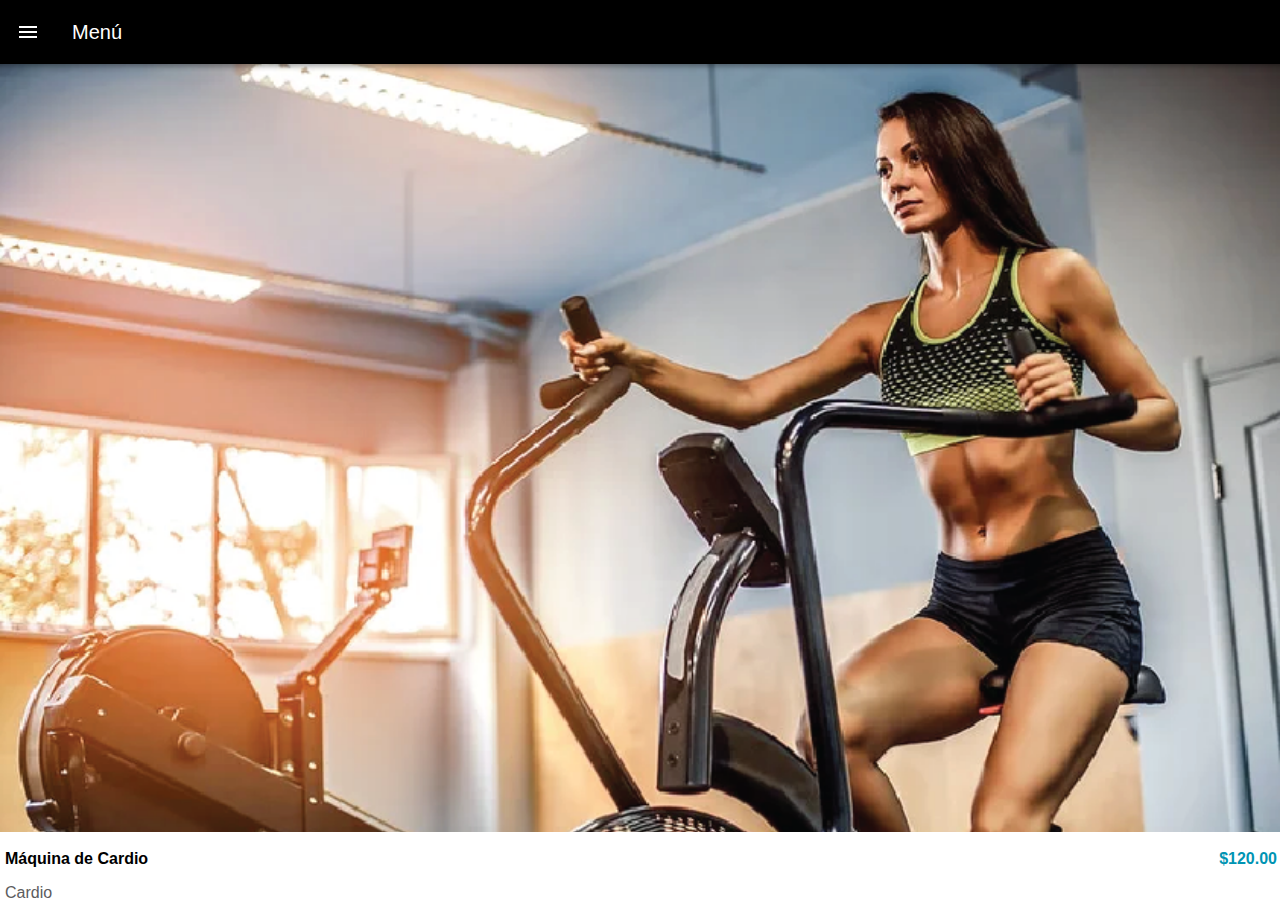
<file: index.html>
<!doctype html>
<html>
<head>
<meta charset="UTF-8">
<meta name="viewport" content="width=device-width, initial-scale=1.0">
<title>FitApp</title>
<link href="css/framework7.min.css" rel="stylesheet">
<link href="css/material-icons.css" rel="stylesheet">
<link href="css/f7-icons.css" rel="stylesheet">
<link href="https://cdnjs.cloudflare.com/ajax/libs/font-awesome/5.12.1/css/all.min.css" rel="stylesheet">
<link href="css/style.css" rel="stylesheet">
</head>
	
	
<body class="color-theme-black">
	
	 <div id="app">
      <!-- Statusbar overlay -->
      <div class="statusbar"></div>
      
      	<section class="panel panel-left panel-cover">
			<h3 class="block-title">Fit Menú</h3>
			<div class="block">
				<article class="list">
					<ul>
						<li>
							<a href="/perfil/" class="item-link item-content panel-close">
								<div class="item-media">
									<i class="fas fa-user-friends"></i>
								</div>
								<div class="item-inner">
								  Perfil
								</div>
							</a>
						</li>
						<li>
							<a href="/productos/" class="item-link item-content panel-close">
								<div class="item-media">
									<i class="fas fa-heartbeat"></i>
								</div>
								<div class="item-inner">
									Cardio
								</div>
							</a>
						</li>
						<li>
							<a href="/productos/" class="item-link item-content panel-close">
								<div class="item-media">
									<i class="fas fa-running"></i>
								</div>
								<div class="item-inner">
									Piernas
								</div>
							</a>
						</li>
						<li>
							<a href="/productos/" class="item-link item-content panel-close">
								<div class="item-media">
									<i class="fas fa-heartbeat"></i>
								</div>
								<div class="item-inner">
									Abs
								</div>
							</a>
						</li>
						<li>
							<a href="/productos/" class="item-link item-content panel-close">
								<div class="item-media">
									<i class="fas fa-running"></i>
								</div>
								<div class="item-inner">
									Brazos
								</div>
							</a>
						</li>
					</ul>
				</article>
				
			</div>
		</section>
      

      <div class="view view-main view-init">
        <!-- Initial Page, "data-name" contains page name -->
        <section data-name="home" class="page">

          <!-- Top Navbar -->
          <nav class="navbar">
            <div class="navbar-inner">
                <div class="left">
                	<a href="#" class="link panel-open" data-panel="left"><i class="material-icons">menu</i></a>
                </div>
                <div class="title">Menú</div>
            </div>
          </nav>

          <!-- Scrollable page content -->
          <div class="page-content">
            
              <!--<h2 class="block-title">Tìtulo de Contenido</h2>
              <div class="block block-strong">
                  <p>Texto de contenido</p>
              </div>-->
              <a href="/productos/"> 
			  <article class="menu bg-cardio">
              </article>
			  </a>
			  <div class="row">
 			<article class="col titulo">
 				Máquina de Cardio
			</article>
			<article class="col precio">
 				$120.00
			</article>
		</div>
			  <div class="row">
				 <article class="col category">
			  <p>Cardio</p>
					 </article>
			  </div>
			  
			   <a href="/productos/">  
              <article class="menu bg-piernas">
              </article>
				   </a>
			  <div class="row">
 			<article class="col titulo">
 				Leggings deportivas
			</article>
			<article class="col precio">
 				$30.00
			</article>
		</div>
			   <div class="row">
				 <article class="col category">
			  <p>Piernas</p>
					 </article>
			  </div>
              
          </div><!-- /page-content -->
            
        </section>
          
          
      </div>
    </div>
    
	

	<script src="js/framework7.min.js"></script>
    <script src="js/my-app.js"></script>
    
</body>
</html>
</file>
<file: css/material-icons.css>
@font-face {
  font-family: 'Material Icons';
  font-style: normal;
  font-weight: 400;
  src: url(../fonts/MaterialIcons-Regular.eot); /* For IE6-8 */
  src: local('../fonts/Material Icons'),
       local('../fonts/MaterialIcons-Regular'),
       url(../fonts/MaterialIcons-Regular.woff2) format('woff2'),
       url(../fonts/MaterialIcons-Regular.woff) format('woff'),
       url(../fonts/MaterialIcons-Regular.ttf) format('truetype');
}

.material-icons {
  font-family: 'Material Icons';
  font-weight: normal;
  font-style: normal;
  font-size: 24px;  /* Preferred icon size */
  display: inline-block;
  line-height: 1;
  text-transform: none;
  letter-spacing: normal;
  word-wrap: normal;
  white-space: nowrap;
  direction: ltr;
  -webkit-font-smoothing: antialiased;
  text-rendering: optimizeLegibility;
  -moz-osx-font-smoothing: grayscale;
  font-feature-settings: 'liga';
}
</file>
<file: css/f7-icons.css>
@font-face {
  font-family: 'Framework7 Icons';
  font-style: normal;
  font-weight: 400;
  src: url("../fonts/Framework7Icons-Regular.eot");
  src: url("../fonts/Framework7Icons-Regular.woff2") format("woff2"),
       url("../fonts/Framework7Icons-Regular.woff") format("woff"),
       url("../fonts/Framework7Icons-Regular.ttf") format("truetype");
}

.f7-icons {
  font-family: 'Framework7 Icons';
  font-weight: normal;
  font-style: normal;
  font-size: 25px;
  line-height: 1;
  letter-spacing: normal;
  text-transform: none;
  display: inline-block;
  white-space: nowrap;
  word-wrap: normal;
  direction: ltr;
  -webkit-font-smoothing: antialiased;
  text-rendering: optimizeLegibility;
  -moz-osx-font-smoothing: grayscale;
  -webkit-font-feature-settings: "liga";
  -moz-font-feature-settings: "liga=1";
  -moz-font-feature-settings: "liga";
  font-feature-settings: "liga";
  text-align: center;
}
</file>
<file: css/style.css>
p{
    margin: 10px 0;
}
.menu{
    position: relative;
    text-align: center;
    color: #a2a2a2;
    padding: 15% 0;
}
.menu h2{
    color: #fff;
    font-size: 30px;
    margin-bottom: 4px;
    margin-top: 0;
}
.bg-cardio{
    background-image: url(../img/iniciobg-01.png);
    background-size: cover;
    background-position: center;
    background-repeat: no-repeat;
	padding: 30% 0;
	margin-bottom: 15px;
}

.bg-piernas{
    background-image: url(../img/iniciobg-02.png);
    background-size: cover;
    background-position: center;
    background-repeat: no-repeat;
	padding: 30% 0;
	margin: 15px 0;
}

.texto{
    position: absolute;
    width: 100%;
    height: 100%;
    top:0;
    display: grid;
    align-content: center;
}

.img-fluid{
    max-width: 100%;
}
.list-menu img{
    width: 100px;
}

.list-menu{
    margin-top: 0 !important;
    color: #C7C7C7;
    font-size: 14px !important;
}
.list-menu .item-header{
    color: #827B76;
    font-weight: 600 !important;
    font-size: 20px !important;
    margin-bottom: 2px;
}
.list-menu .item-footer{
    color: #0094B3 !important;
    font-weight: 400 !important;
    margin: 2px 0;
}


.img-center{
	margin: 20px auto;
	display: block;
	font-size: 24px;
}

.text-center{
	margin: 20px auto;
	display: block;
	font-weight: 600;
	font-size: 16px;
}

.titulo{
	font-size: 16px;
	color: #000 !important;
	font-weight: 600;
	margin: 0 5px;
}
.precio{
	font-size: 16px;
	color: #0094B3;
	text-align: right;
	font-weight: 600;
	margin: 0 3px;
}
.contenido{
	font-size: 14px;
	color: #5C5C5E;
	margin: 30px 0;
}
.button{
	margin-bottom: 5px !important;
	text-transform: inherit !important;
}
.btn-negro{
	background-color: #000 !important;
	color: #fff !important;
	display: block !important;
	text-align: center;
	width: 100%;
	border-radius: 0 !important;
}
.btn-blanco{
	background-color: #fff !important;
	color: #5C5C5E !important;
	display: block !important;
	text-align: center;
	width: 100%;
	border-radius: 0 !important;
	border:1px solid #ccc !important;
}

.navbar a,
.toolbar a{
	color: #fff !important;
}
a{
	color: #876841 !important;
}

.swiper-wrapper img{
	width: 150px;
	margin: 20px auto;
	display: block;
}


.category{
	font-size: 16px;
	color: #5C5C5E !important;
	margin: 0 5px;
}
</file>
